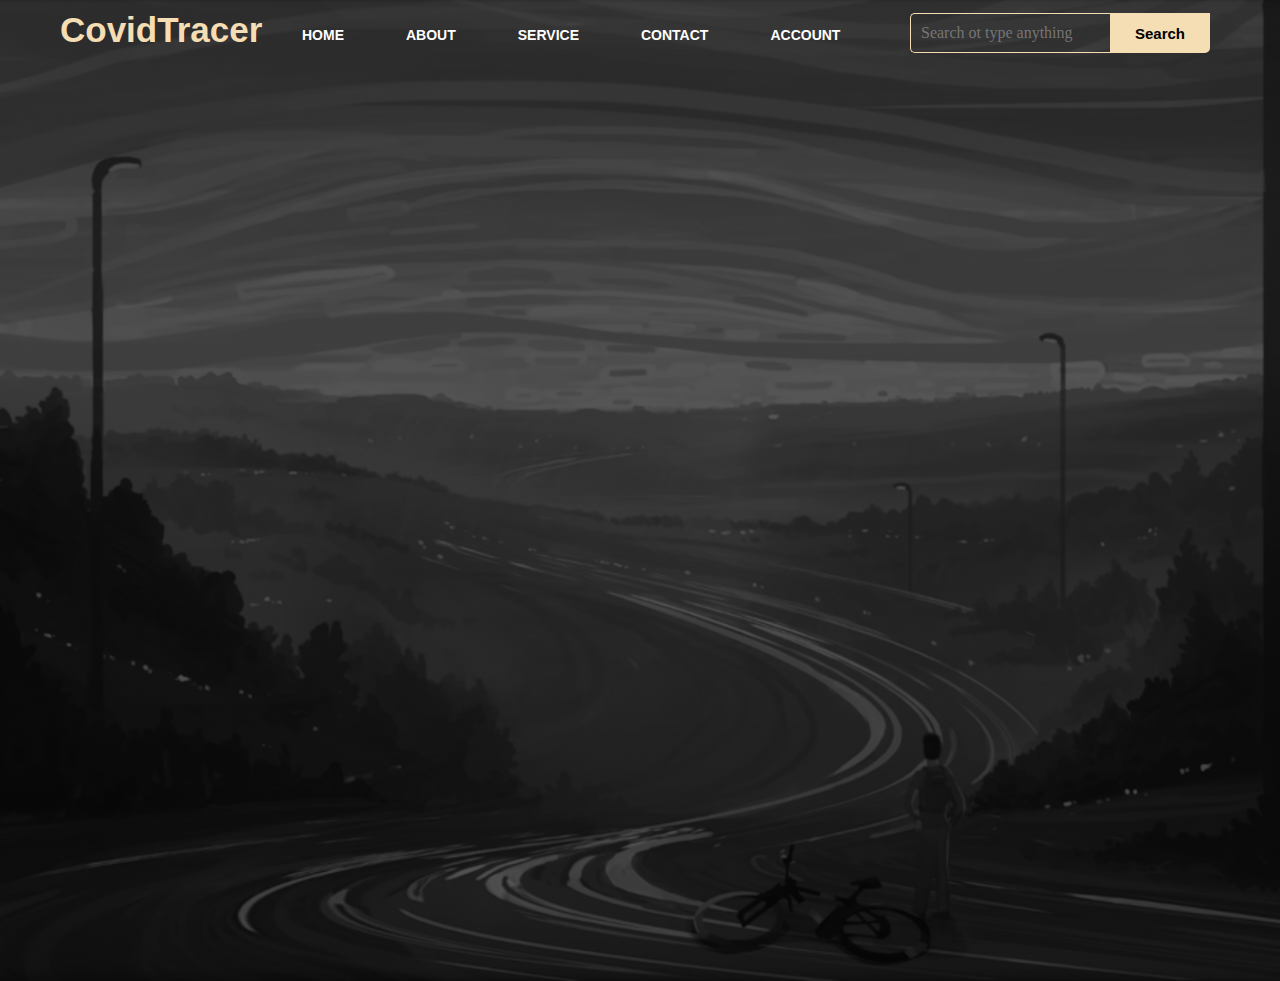
<file: ABAD_P303/index.html>
<!DOCTYPE html>
    <html lang="en">
        <head> 
            <meta charset="UTF-8">
            <title> Mykel Zandrex</title>
            <link rel = "stylesheet" href="style.css">
        </head>
<body>
    <div class = "main">
        <div class = "navbar">
            <div class = "icon">
                <h2 class = "logo">CovidTracer</h2>
                </div>

    <div class = "menu">
        
        <nav>
        <ul id='MenuItems'>
            <li><a href="#">HOME</li>
            <li><a href="#">ABOUT</li>
            <li><a href="#">SERVICE</li>
            <li><a href="#">CONTACT</li>
            <li><button class='loginbtn' onclick="document.getElementById('login-form')
            .style.display ='block'" style ="width: auto;">ACCOUNT</button> </li>
        </ul>
        </nav>
    </div>

    <div class="search">
        <input class="srch" type="search" name="" placeholder="Search ot type anything">
        <a href="#"> <button class="btn">Search</button> </a>
    </div>

    <div id = 'login-form' class='login-page'>
        <div class = "form-box">
            <div class = 'button-box'>
                <div id = 'btn'></div>
                    <button type='button' onclick='login()' class='toggle-btn'>ADMIN</button>
                    <button type='button' onclick='register()' class='toggle-btn'>CLIENT</button>
            </div>
            <form id='login' class='input-group-login'>
                <input type = 'text' class='input-field' placeholder='Enter ID' required>
                <input type = 'text' class='input-field' placeholder='Enter Password' required>
                <input type = 'checkbox' class= 'check-box'><span>Remember Password</span>
                <button type = 'submit'class= 'submit-btn' id="loginbtn" >Log In</button>

            </form>

            <form id = 'register' class= 'input-group-register'>
                <input type = 'text' class='input-field' placeholder='Full name' required>
                <input type = 'text' class='input-field' placeholder='Address' required>
                <input type = 'text' class='input-field' placeholder='Contact Number' required>
                <input type = 'text' class='input-field' placeholder='Temperature' required>
                <input type = 'checkbox' class='check-box'><span>I agree to the terms and conditions.</span>
                <button type = 'submit'class= 'submit-btn'>Register</button>
            </form>
        </div>
    </div>

    <div class="popup">
        <div class="popup-content">
            <img src="ping.png.png" alt="Close" class="close">
            <table class="content-table">
                <thead>
                  <tr>
                    <th>Fullname</th>
                    <th>Address</th>
                    <th>Contact Number</th>
                    <th>Temperature °C</th>
                  </tr>
                </thead>
                <tbody>
                  <tr class="active-row">
                    <td>Yang Jungwon</td>
                    <td>Seoul, South Korean</td> 
                    <td>+1 (310) 564-7006</td>
                    <td>36.5°C</td>
                  </tr>
                  <tr class="active-row">
                    <td>Lee Hee Seung</td>
                    <td>Namyangju-si, South Korea</td>
                    <td>+1 (310) 564-7006</td>
                    <td>38°C</td>
                  </tr>
                  <tr class="active-row">
                    <td>Jay Park</td>
                    <td>Seattle, Washington, US</td>
                    <td>+1 (310) 564-7006</td>
                    <td>36.6°C</td>
                  </tr>
                  <tr class="active-row">
                    <td>Park Sung Hoon</td>
                    <td>Suwon-si, South Korea</td>
                    <td>+1 (310) 564-7006</td>
                    <td>37.9°C</td>
                  </tr>
                  <tr class="active-row">
                    <td>Kim Seon Woo</td>
                    <td>Suwon-si, South Korea</td>
                    <td>+1 (310) 564-7006</td>
                    <td>36.3°C</td>
                  </tr>
                </tbody>
              </table>
        </div>
    </div>

            <script>
                var x = document.getElementById('login');
                var y = document.getElementById('register');
                var z = document.getElementById('btn');

                function register(){
                    x.style.left='-400px';
                    y.style.left='50px';
                    z.style.left='110px';
                }
                function login(){
                    x.style.left='50px';
                    y.style.left='450px';
                    z.style.left='0px';
                }
            </script>
            <script>
                var modal = document.getElementById('login-form');
                window.onclick = function(event){
                    if(event.target == modal){
                        modal.style.display = "none";
                    }
                }
            </script> 

            <script>
                document.getElementById("loginbtn").addEventListener("click",function(){
                    document.querySelector(".popup").style.display = "flex";
                })

                document.querySelector(".close").addEventListener("click",function(){
                    document.querySelector(".popup").style.display = "none";
                })
            </script>
</body>
</html>

<!--How it Works:
1. Kindly go to the ACCOUNT TAB.
2. You'll be able to see there that there will be a login form selections the Admin and the Client(User).
3. If you click the Client it will show you a registration from where the user will input a specific information.
4. If you click the Admin you try to insert any information.
5. Once you already click the Login button, a table will pop with a sample data.
6. On the top right of the table there will be a close icon which will close the table.
7. Thank you!
-->
</file>
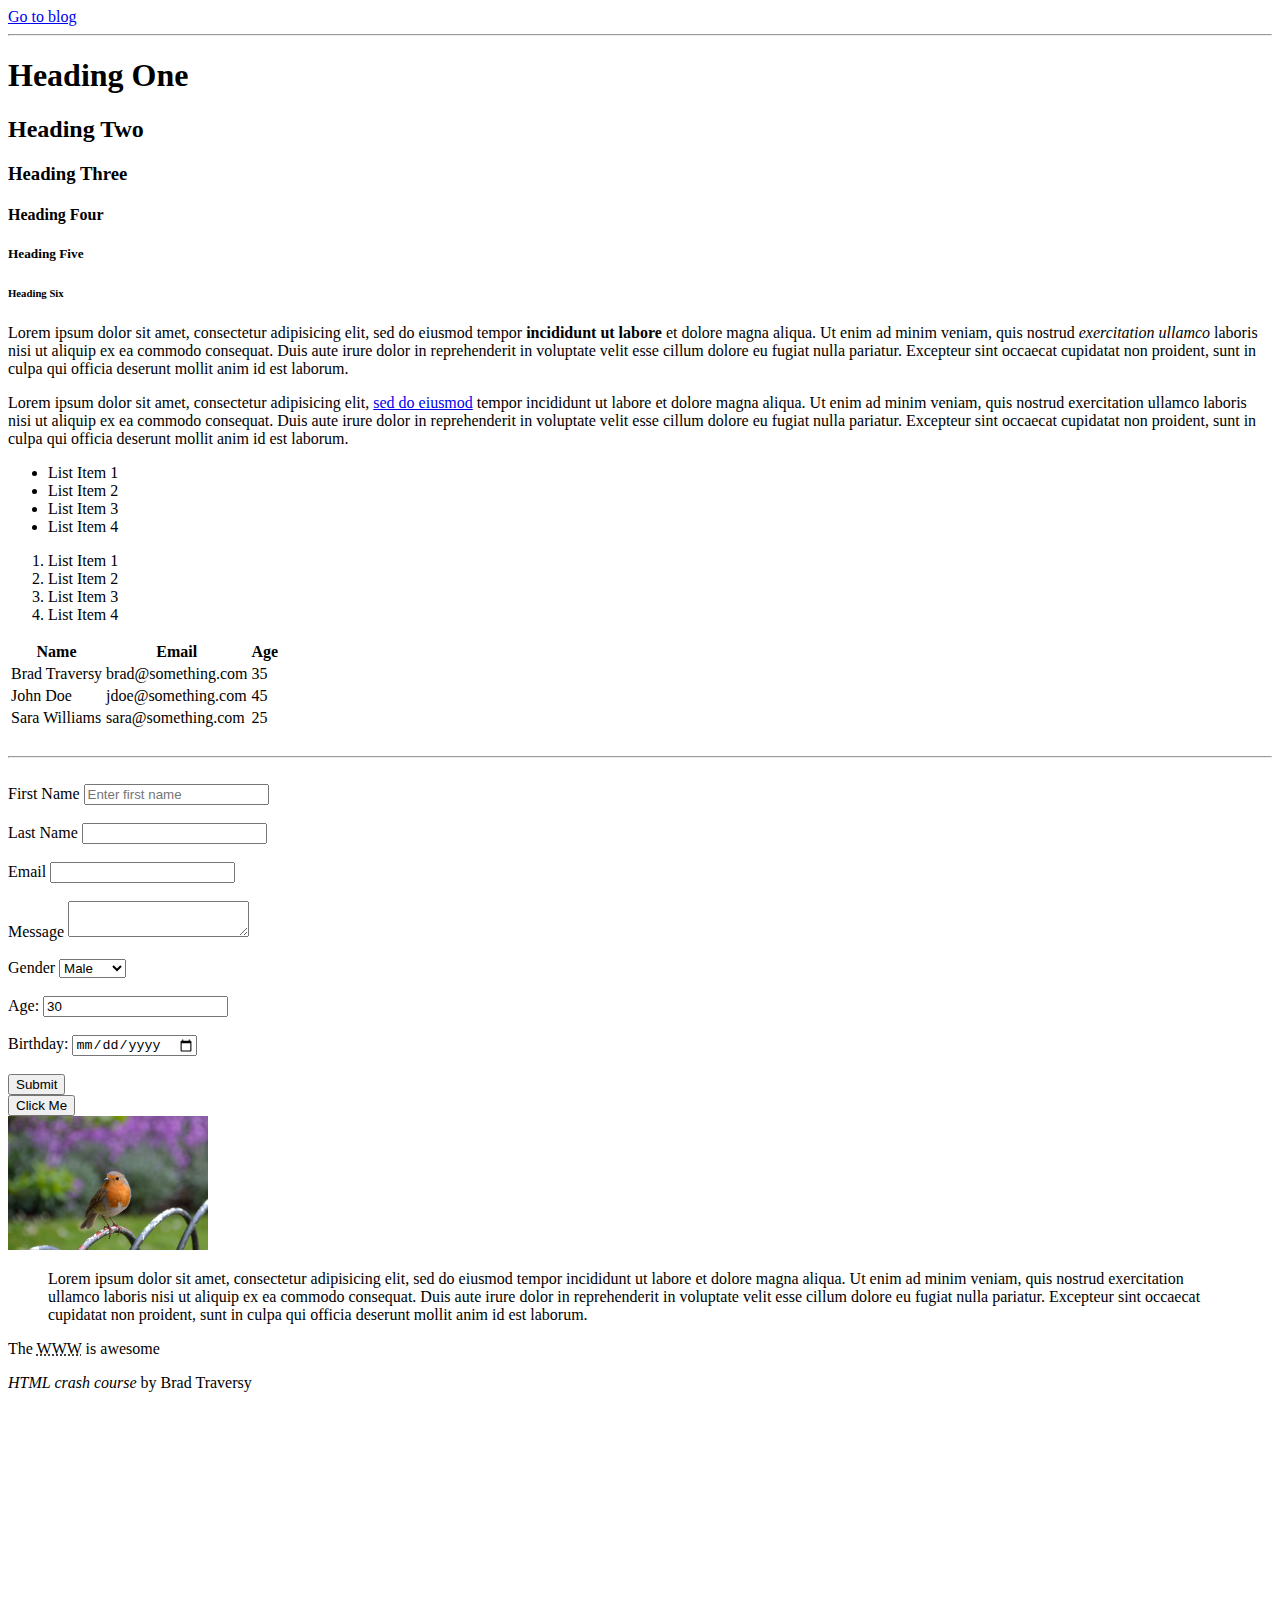
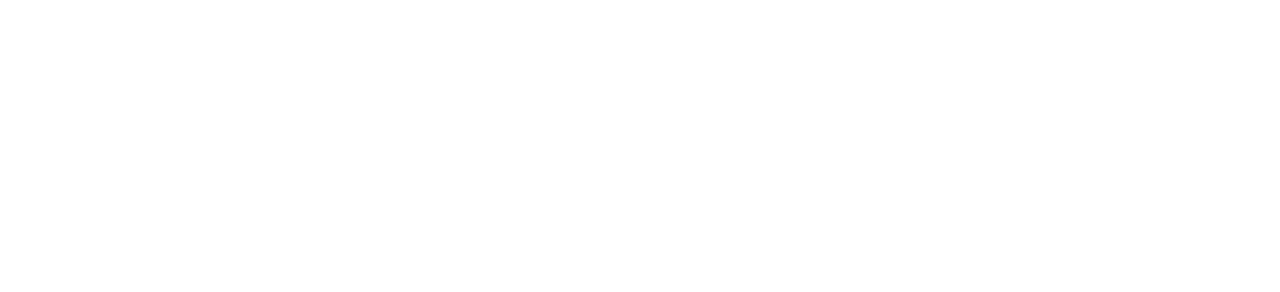
<file: htmlcheatsheet/index.html>
<!DOCTYPE html>
<html>
	<head>
		<title>HTML Cheat Sheet</title>
	</head>
	<body>
		<a href="blog.html">Go to blog</a>
		<hr>
		<!-- Headings -->
		<h1>Heading One</h1>
		<h2>Heading Two</h2>
		<h3>Heading Three</h3>
		<h4>Heading Four</h4>
		<h5>Heading Five</h5>
		<h6>Heading Six</h6>

		<!-- Paragraph -->
		<p>
			Lorem ipsum dolor sit amet, consectetur adipisicing elit, sed do eiusmod
			tempor <strong>incididunt ut labore</strong> et dolore magna aliqua. Ut enim ad minim veniam,
			quis nostrud <em>exercitation ullamco</em> laboris nisi ut aliquip ex ea commodo
			consequat. Duis aute irure dolor in reprehenderit in voluptate velit esse
			cillum dolore eu fugiat nulla pariatur. Excepteur sint occaecat cupidatat non
			proident, sunt in culpa qui officia deserunt mollit anim id est laborum.
		</p>
		<p>
			Lorem ipsum dolor sit amet, consectetur adipisicing elit, <a href="http://google.com" target="_blank">sed do eiusmod</a>
			tempor incididunt ut labore et dolore magna aliqua. Ut enim ad minim veniam,
			quis nostrud exercitation ullamco laboris nisi ut aliquip ex ea commodo
			consequat. Duis aute irure dolor in reprehenderit in voluptate velit esse
			cillum dolore eu fugiat nulla pariatur. Excepteur sint occaecat cupidatat non
			proident, sunt in culpa qui officia deserunt mollit anim id est laborum.
		</p>

		<!-- Lists -->
		<ul>
			<li>List Item 1</li>
			<li>List Item 2</li>
			<li>List Item 3</li>
			<li>List Item 4</li>
		</ul>

		<ol>
			<li>List Item 1</li>
			<li>List Item 2</li>
			<li>List Item 3</li>
			<li>List Item 4</li>
		</ol>

		<!-- Table -->
		<table>
			<thead>
				<tr>
					<th>Name</th>
					<th>Email</th>
					<th>Age</th>
				</tr>
			</thead>
			<tbody>
				<tr>
					<td>Brad Traversy</td>
					<td>brad@something.com</td>
					<td>35</td>
				</tr>
				<tr>
					<td>John Doe</td>
					<td>jdoe@something.com</td>
					<td>45</td>
				</tr>
				<tr>
					<td>Sara Williams</td>
					<td>sara@something.com</td>
					<td>25</td>
				</tr>
			</tbody>
		</table>

		<br>
		<hr>
		<br>

		<!-- Forms -->
		<form action="process.php" method="POST">
			<div>
				<label>First Name</label>
				<input type="text" name="firstName" placeholder="Enter first name">
			</div>
			<br>
			<div>
				<label>Last Name</label>
				<input type="text" name="lastName">
			</div>
			<br>
			<div>
				<label>Email</label>
				<input type="email" name="email">
			</div>
			<br>
			<div>
				<label>Message</label>
				<textarea name="message"></textarea>
			</div>
			<br>
			<div>
				<label>Gender</label>
				<select name="gender">
					<option value="male">Male</option>
					<option value="female">Female</option>
					<option value="other">Other</option>
				</select>
			</div>
			<br>
				<div>
					<label>Age:</label>
					<input type="number" name="age" value="30">
				</div>
				<br>
				<div>
					<label>Birthday:</label>
					<input type="date" name="birthday">
				</div>
				<br>
				<input type="submit" name="submit" value="Submit">
		</form>

		<!-- Button -->
		<button>Click Me</button>

		<br>

		<!-- Image -->
		<a href="images/sample.jpg">
			<img src="images/sample.jpg" alt="My Sample Image" width="200">
		</a>

		<!-- Quotations -->
		<blockquote cite="http://traversymedia.com">
			Lorem ipsum dolor sit amet, consectetur adipisicing elit, sed do eiusmod
			tempor incididunt ut labore et dolore magna aliqua. Ut enim ad minim veniam,
			quis nostrud exercitation ullamco laboris nisi ut aliquip ex ea commodo
			consequat. Duis aute irure dolor in reprehenderit in voluptate velit esse
			cillum dolore eu fugiat nulla pariatur. Excepteur sint occaecat cupidatat non
			proident, sunt in culpa qui officia deserunt mollit anim id est laborum.
		</blockquote>

		<p>The <abbr title="World Wide Web">WWW</abbr> is awesome</p>

		<p><cite>HTML crash course</cite> by Brad Traversy</p>

		<div style="margin-top:500px"></div>
	</body>
</html>
</file>
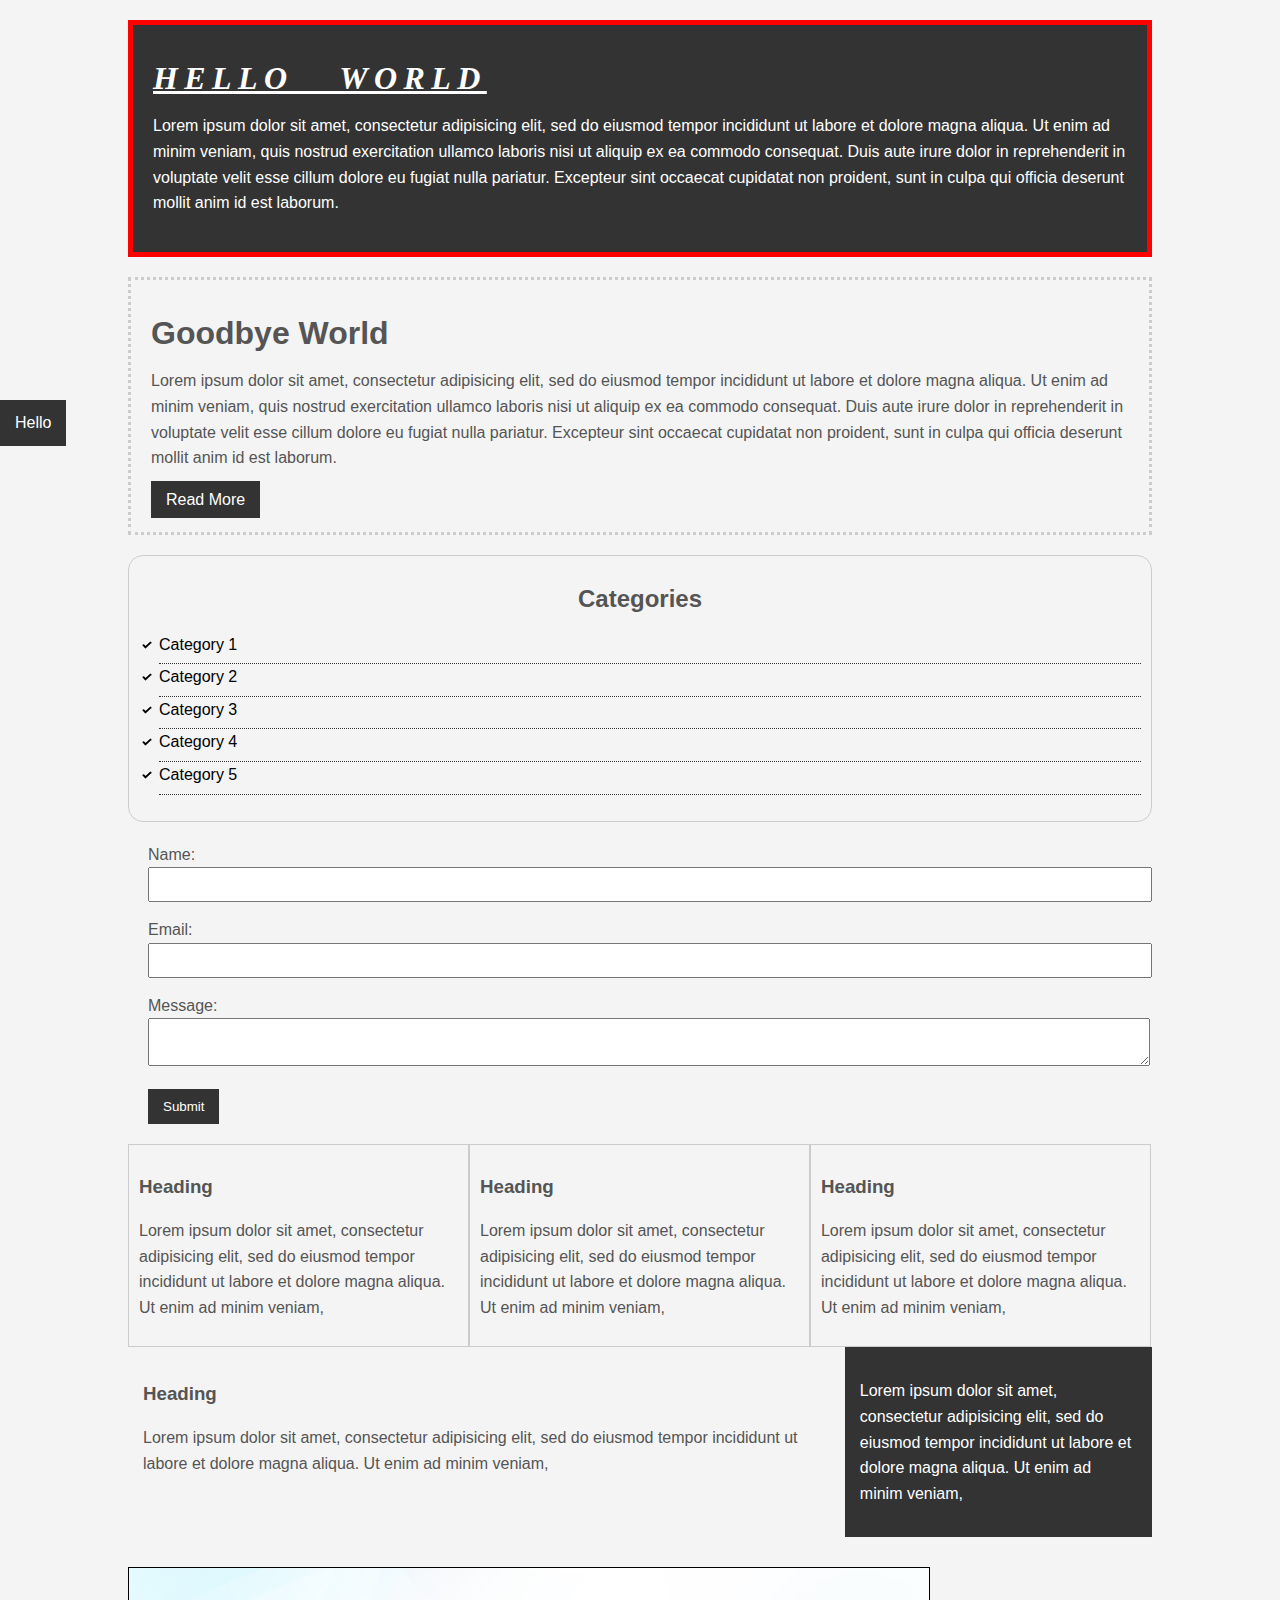
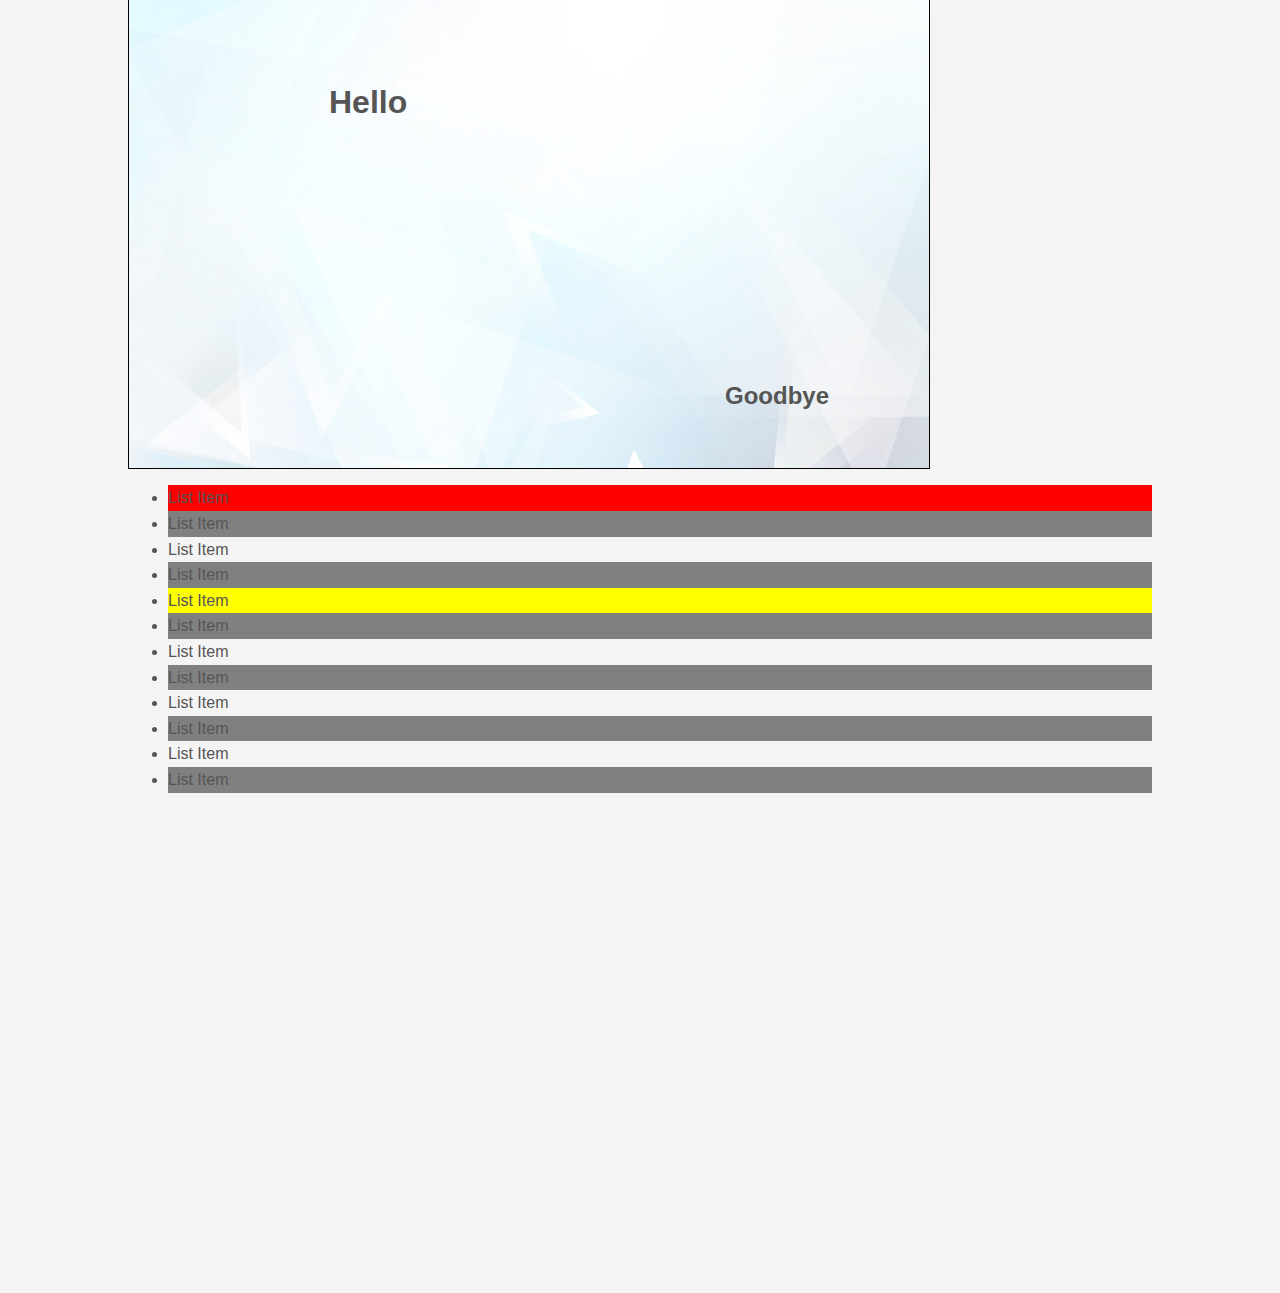
<file: csscrashcourse/csscheatsheet/index.html>
<!DOCTYPE html>
<html>
<head>
	<title>CSS Cheat Sheet</title>
	<link rel="stylesheet" type="text/css" href="css/style.css">
</head>
<body>
	<div class="container">
		<div class="box-1">
			<h1>Hello World</h1>
			<p>Lorem ipsum dolor sit amet, consectetur adipisicing elit, sed do eiusmod
			tempor incididunt ut labore et dolore magna aliqua. Ut enim ad minim veniam,
			quis nostrud exercitation ullamco laboris nisi ut aliquip ex ea commodo
			consequat. Duis aute irure dolor in reprehenderit in voluptate velit esse
			cillum dolore eu fugiat nulla pariatur. Excepteur sint occaecat cupidatat non
			proident, sunt in culpa qui officia deserunt mollit anim id est laborum.</p>
		</div>

		<div class="box-2">
			<h1>Goodbye World</h1>
			<p>Lorem ipsum dolor sit amet, consectetur adipisicing elit, sed do eiusmod
			tempor incididunt ut labore et dolore magna aliqua. Ut enim ad minim veniam,
			quis nostrud exercitation ullamco laboris nisi ut aliquip ex ea commodo
			consequat. Duis aute irure dolor in reprehenderit in voluptate velit esse
			cillum dolore eu fugiat nulla pariatur. Excepteur sint occaecat cupidatat non
			proident, sunt in culpa qui officia deserunt mollit anim id est laborum.</p>
			<a class="button" href="">Read More</a>
		</div>

		<div class="categories">
			<h2>Categories</h2>
			<ul>
				<li><a href="#">Category 1</a></li>
				<li><a href="#">Category 2</a></li>
				<li><a href="#">Category 3</a></li>
				<li><a href="#">Category 4</a></li>
				<li><a href="test.html">Category 5</a></li>
			</ul>
		</div>

		<form class="my-form">
			<div class="form-group">
				<label>Name: </label>
				<input type="text" name="name">
			</div>
			<div class="form-group">
				<label>Email: </label>
				<input type="text" name="email">
			</div>
			<div class="form-group">
				<label>Message: </label>
				<textarea name="message"></textarea>
			</div>
			<input class="button" type="submit" value="Submit" name="">
		</form>

		<div class="block">
			<h3>Heading</h3>
			<p>Lorem ipsum dolor sit amet, consectetur adipisicing elit, sed do eiusmod
			tempor incididunt ut labore et dolore magna aliqua. Ut enim ad minim veniam,
			</p>
		</div>
		<div class="block">
			<h3>Heading</h3>
			<p>Lorem ipsum dolor sit amet, consectetur adipisicing elit, sed do eiusmod
			tempor incididunt ut labore et dolore magna aliqua. Ut enim ad minim veniam,
			</p>
		</div>
		<div class="block">
			<h3>Heading</h3>
			<p>Lorem ipsum dolor sit amet, consectetur adipisicing elit, sed do eiusmod
			tempor incididunt ut labore et dolore magna aliqua. Ut enim ad minim veniam,
			</p>
		</div>

		<div class="clr"></div>

		<div id="main-block">
			<h3>Heading</h3>
			<p>Lorem ipsum dolor sit amet, consectetur adipisicing elit, sed do eiusmod
			tempor incididunt ut labore et dolore magna aliqua. Ut enim ad minim veniam,
			</p>
		</div>

		<div id="sidebar">
			<p>Lorem ipsum dolor sit amet, consectetur adipisicing elit, sed do eiusmod
			tempor incididunt ut labore et dolore magna aliqua. Ut enim ad minim veniam,
			</p>
		</div>

		<div class="clr"></div>

		<div class="p-box">
			<h1>Hello</h1>
			<h2>Goodbye</h2>
		</div>

		<ul class="my-list">
			<li>List Item</li>
			<li>List Item</li>
			<li>List Item</li>
			<li>List Item</li>
			<li>List Item</li>
			<li>List Item</li>
			<li>List Item</li>
			<li>List Item</li>
			<li>List Item</li>
			<li>List Item</li>
			<li>List Item</li>
			<li>List Item</li>
		</ul>
	</div><!-- ./container -->

	<a class="fix-me button" href="">Hello</a>

	<div style="margin-top:500px;"></div>
</body>
</html>
</file>
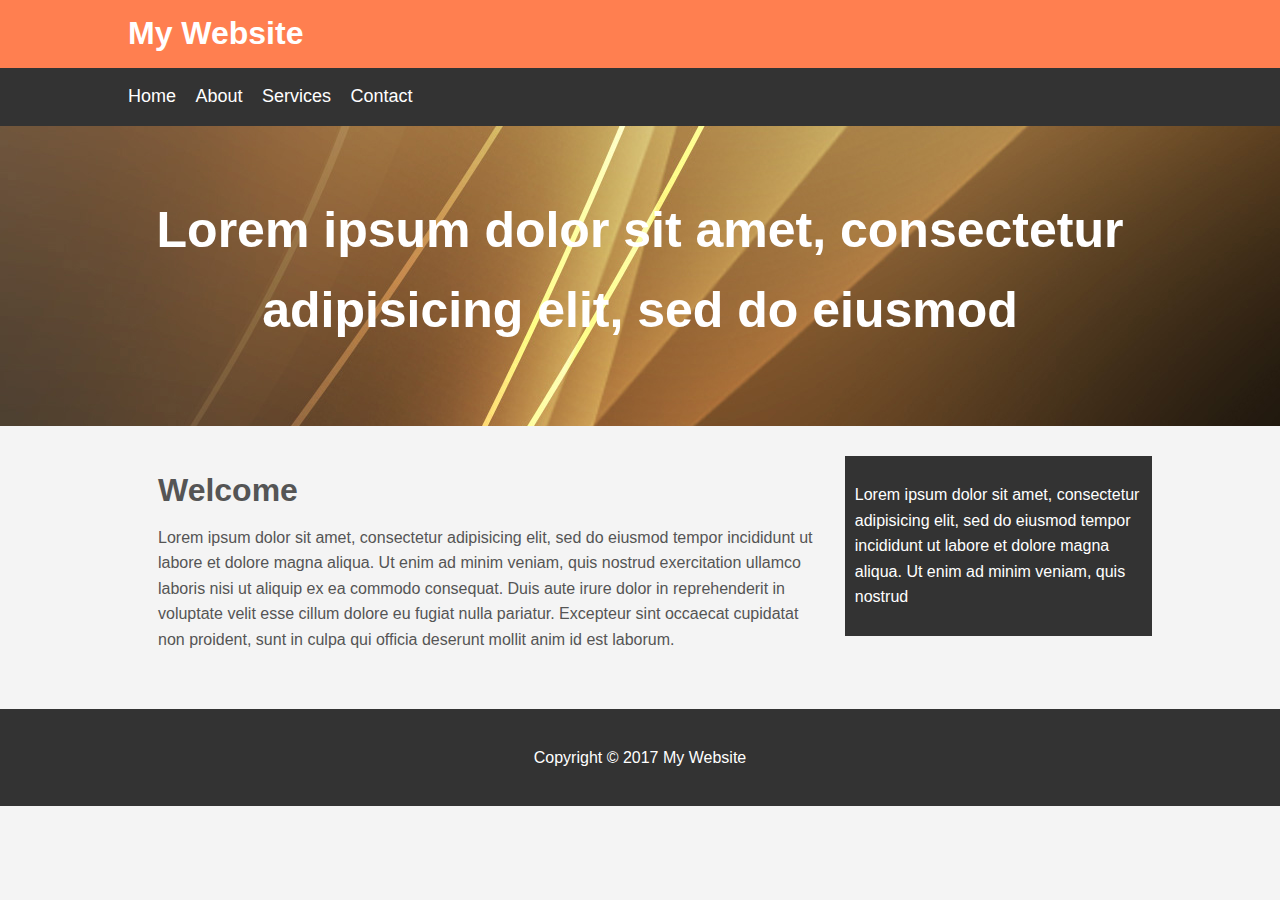
<file: csscrashcourse/mywebsite/index.html>
<!DOCTYPE html>
<html>
<head>
	<title>My Website</title>
	<link rel="stylesheet" type="text/css" href="css/style.css">
</head>
<body>
	<header id="main-header">
		<div class="container">
			<h1>My Website</h1>
		</div>
	</header>

	<nav id="navbar">
		<div class="container">
			<ul>
				<li><a href="#">Home</a></li>
				<li><a href="#">About</a></li>
				<li><a href="#">Services</a></li>
				<li><a href="#">Contact</a></li>
			</ul>
		</div>
	</nav>

	<section id="showcase">
		<div class="container">
			<h1>Lorem ipsum dolor sit amet, consectetur adipisicing elit, sed do eiusmod
			</h1>
		</div>
	</section>

	<div class="container">
		<section id="main">
			<h1>Welcome</h1>
			<p>Lorem ipsum dolor sit amet, consectetur adipisicing elit, sed do eiusmod
			tempor incididunt ut labore et dolore magna aliqua. Ut enim ad minim veniam,
			quis nostrud exercitation ullamco laboris nisi ut aliquip ex ea commodo
			consequat. Duis aute irure dolor in reprehenderit in voluptate velit esse
			cillum dolore eu fugiat nulla pariatur. Excepteur sint occaecat cupidatat non
			proident, sunt in culpa qui officia deserunt mollit anim id est laborum.</p>
		</section>
		<aside id="sidebar">
			<p>Lorem ipsum dolor sit amet, consectetur adipisicing elit, sed do eiusmod
			tempor incididunt ut labore et dolore magna aliqua. Ut enim ad minim veniam,
			quis nostrud </p>
		</aside>
	</div>

	<footer id="main-footer">
		<p>Copyright &copy; 2017 My Website</p>
	</footer>
</body>
</html>
</file>
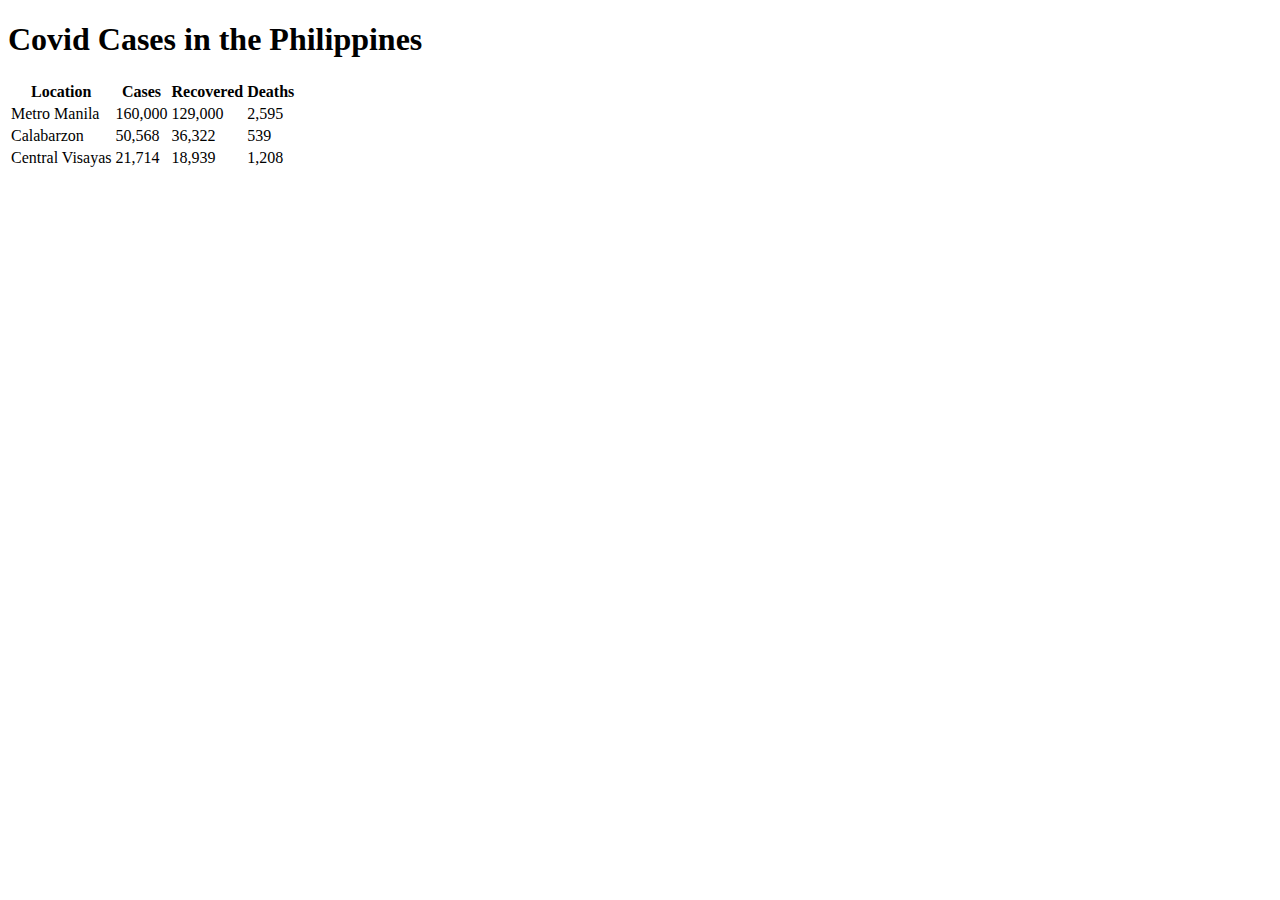
<file: activities/covid.html>
<!DOCTYPE html>
    <html>
        <head> <title> Abad Covid</title> </head>
<body>

<h1>Covid Cases in the Philippines</h1>

<table>
    <thread> <!-- Headers -->
        <tr> 
            <th>Location</th>
            <th>Cases</th>
            <th>Recovered</th>
            <th>Deaths</th>
        </tr>
    </thread>
    <tbody> <!-- Rows -->
        <tr>
            <td>Metro Manila</td>
            <td>160,000</td>
            <td>129,000</td>
            <td>2,595</td>
        </tr>
        <tr>
            <td>Calabarzon</td>
            <td>50,568</td>
            <td>36,322</td>
            <td>539</td>
        </tr>
        <tr>
            <td>Central Visayas</td>
            <td>21,714</td>
            <td>18,939</td>
            <td>1,208</td>
        </tr>
    </tbody>
</table>

</body>
</html>
</file>
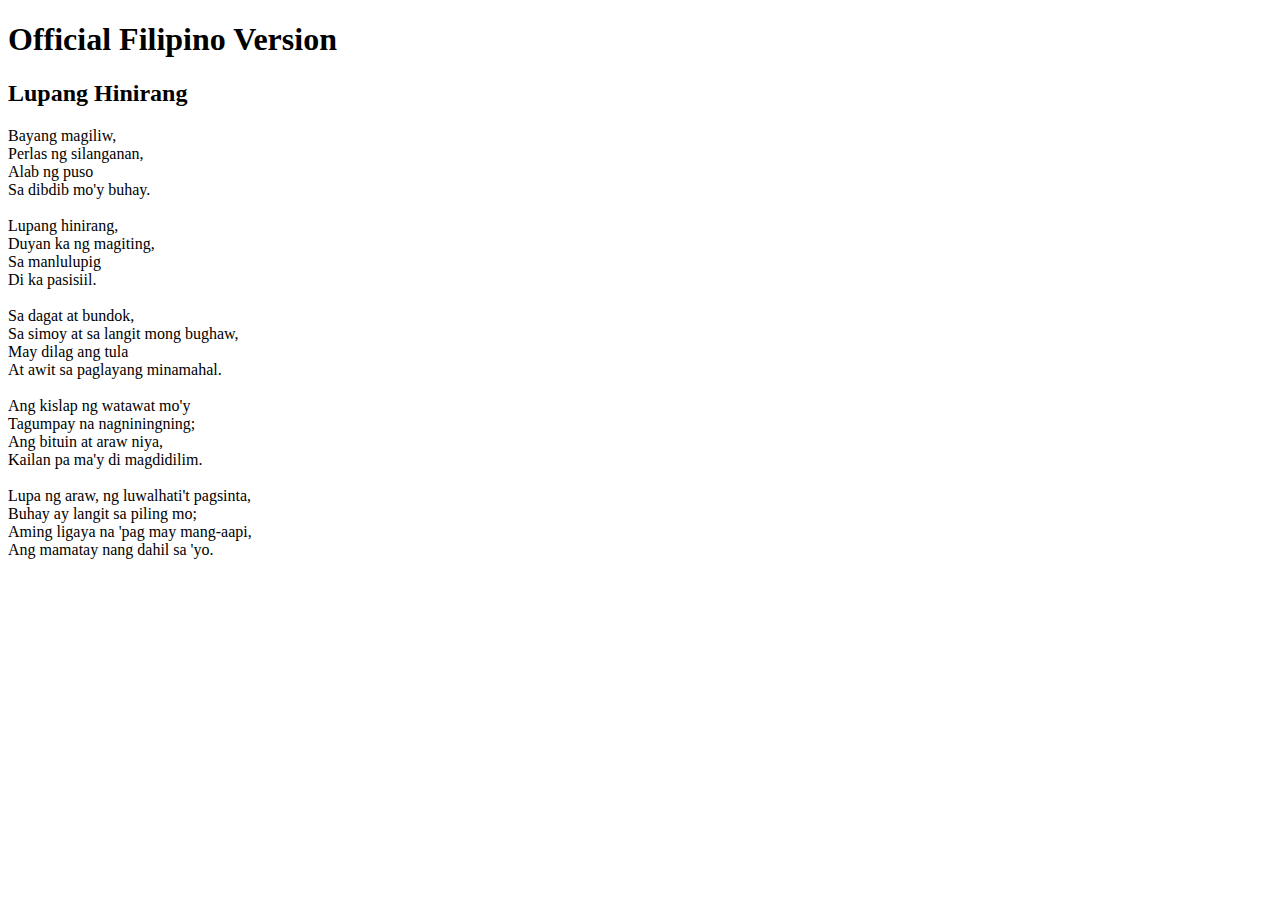
<file: activities/lupang_hinirang.html>
<!DOCTYPE html>
<html>
<head> <title> Abad Lupang Hinirang </title> </head>
<body>
    
<h1>Official Filipino Version</h1>
<h2>Lupang Hinirang</h2>

<p1>Bayang magiliw,</p1> <br/>
<p2>Perlas ng silanganan,</p2> <br/>
<p3>Alab ng puso</p3> <br/>
<p4>Sa dibdib mo'y buhay.</p4> <br> <br/>

<p5>Lupang hinirang,</p5> <br/>
<p6>Duyan ka ng magiting,</p6> <br/>
<p7>Sa manlulupig </p7> <br/>
<p8>Di ka pasisiil. <br> <br/>

<p9>Sa dagat at bundok,</p9> <br/>
<p10>Sa simoy at sa langit mong bughaw,</p10> <br/>
<p11>May dilag ang tula</p11> <br/>
<p12>At awit sa paglayang minamahal.</p12> <br> <br/>

<p13>Ang kislap ng watawat mo'y</p13> <br/>
<p14>Tagumpay na nagniningning;</p14> <br/>
<p15>Ang bituin at araw niya,</p15> <br/>
<p16>Kailan pa ma'y di magdidilim.</p16> <br> <br/>

<p17>Lupa ng araw, ng luwalhati't pagsinta,</p17> <br/>
<p18>Buhay ay langit sa piling mo;</p18> <br/>
<p19>Aming ligaya na 'pag may mang-aapi,</p19> <br/>
<p20>Ang mamatay nang dahil sa 'yo.</p20> 

</body>
</html>
</file>
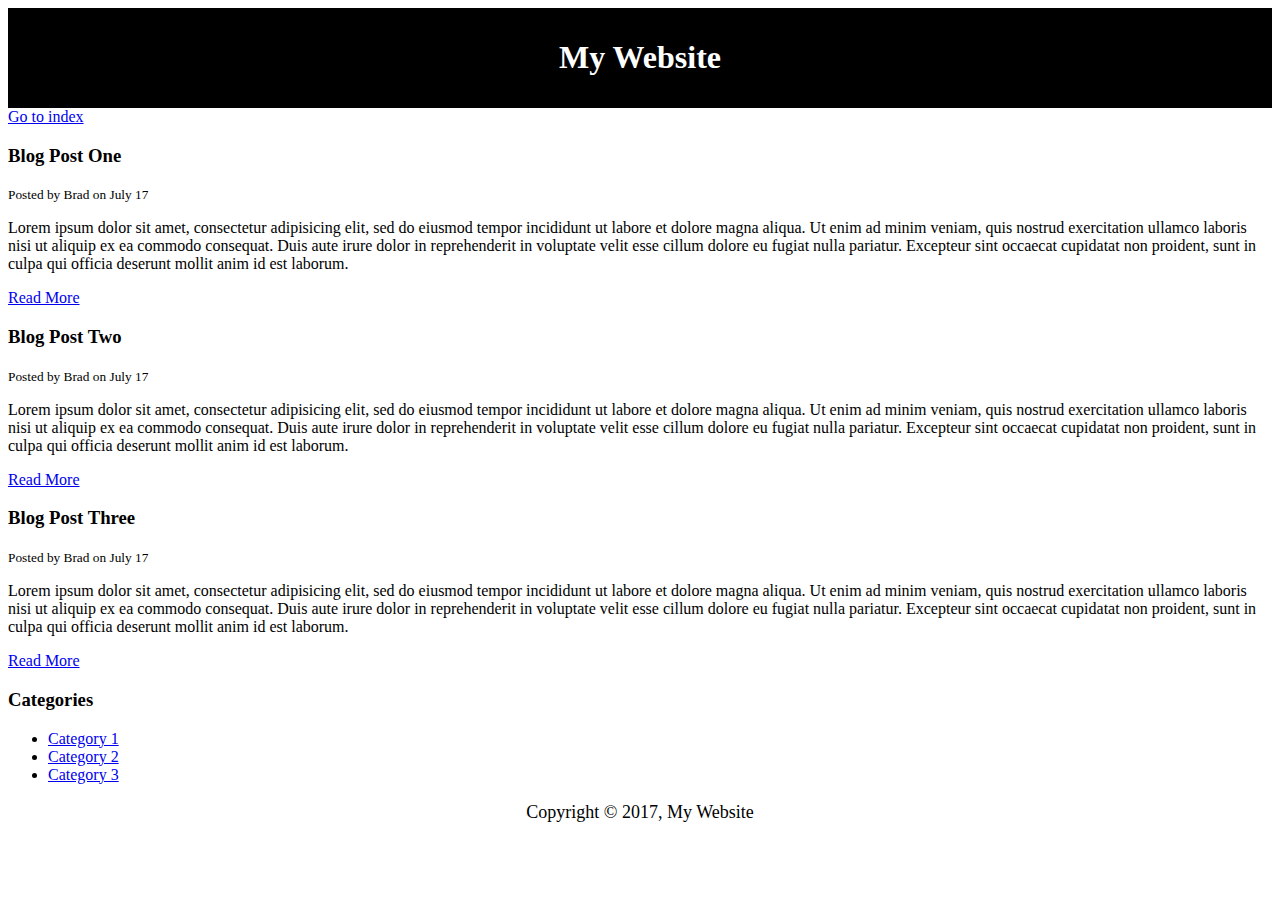
<file: htmlcheatsheet/blog.html>
<!DOCTYPE html>
<html>
<head>
	<title>My Blog</title>
	<meta name="description" content="Awesome blog by Traversy Media">
	<meta name="keywords" content="web design blog, web dev blog, traversy media">
	<style type="text/css">
		#main-header{
			text-align:center;
			background-color:black;
			color:white;
			padding:10px;
		}

		#main-footer{
			text-align: center;
			font-size:18px;
		}
	</style>
</head>
<body>
	<header id="main-header">
		<h1>My Website</h1>
	</header>

	<a href="index.html">Go to index</a>

	<section>
		<article class="post">
			<h3>Blog Post One</h3>
			<small>Posted by Brad on July 17</small>
			<p>Lorem ipsum dolor sit amet, consectetur adipisicing elit, sed do eiusmod
			tempor incididunt ut labore et dolore magna aliqua. Ut enim ad minim veniam,
			quis nostrud exercitation ullamco laboris nisi ut aliquip ex ea commodo
			consequat. Duis aute irure dolor in reprehenderit in voluptate velit esse
			cillum dolore eu fugiat nulla pariatur. Excepteur sint occaecat cupidatat non
			proident, sunt in culpa qui officia deserunt mollit anim id est laborum.</p>
			<a href="post.html">Read More</a>
		</article>

		<article class="post">
			<h3>Blog Post Two</h3>
			<small>Posted by Brad on July 17</small>
			<p>Lorem ipsum dolor sit amet, consectetur adipisicing elit, sed do eiusmod
			tempor incididunt ut labore et dolore magna aliqua. Ut enim ad minim veniam,
			quis nostrud exercitation ullamco laboris nisi ut aliquip ex ea commodo
			consequat. Duis aute irure dolor in reprehenderit in voluptate velit esse
			cillum dolore eu fugiat nulla pariatur. Excepteur sint occaecat cupidatat non
			proident, sunt in culpa qui officia deserunt mollit anim id est laborum.</p>
			<a href="post.html">Read More</a>
		</article>

		<article class="post">
			<h3>Blog Post Three</h3>
			<small>Posted by Brad on July 17</small>
			<p>Lorem ipsum dolor sit amet, consectetur adipisicing elit, sed do eiusmod
			tempor incididunt ut labore et dolore magna aliqua. Ut enim ad minim veniam,
			quis nostrud exercitation ullamco laboris nisi ut aliquip ex ea commodo
			consequat. Duis aute irure dolor in reprehenderit in voluptate velit esse
			cillum dolore eu fugiat nulla pariatur. Excepteur sint occaecat cupidatat non
			proident, sunt in culpa qui officia deserunt mollit anim id est laborum.</p>
			<a href="post.html">Read More</a>
		</article>
	</section>

	<aside>
		<h3>Categories</h3>
		<nav>
			<ul>
				<li><a href="#">Category 1</a></li>
				<li><a href="#">Category 2</a></li>
				<li><a href="#">Category 3</a></li>
			</ul>
		</nav>
	</aside>

	<footer id="main-footer">
		<p>Copyright &copy; 2017, My Website</p>
	</footer>
</body>
</html>
</file>
<file: ABAD_P303/style.css>
*{
margin: 0;
padding: 0;

}

.main{
    width: 100%;
    background: linear-gradient(to top, rgba(0,0,0,0.5)50%, rgba(0,0,0,0.5)50%), url(1.jpg);
    background-position: center;
    background-size: cover;
    height: 109vh;
}

.navbar{
    width: 1200px;
    height: 75px;
    margin: auto;
}

.icon{
    width: 200px;
    float: left;
    height: 70px;
}

.logo{
    color:wheat;
    font-size: 35px;
    font-family: Arial;
    padding-left: 20px;
    float: left; 
    padding-top: 10px;
}

.menu{
    width: 400px;
    float: left;
    height: 70px;
}

ul{
    float: left;
    display: flex;
    justify-content: center;
    align-items: center;
}



ul li{
    list-style: none;
    margin-left: 62px;
    margin-top: 27px;
    font-size: 14px;
}


ul li a{
    text-decoration: none;
    color: #fff;
    font-family: Arial;
    font-weight: bold;
    transition: 0.4s ease-in-out;
}



ul li a:hover{
    color: wheat;
}

.search{
    width: 330px;
    float: left;
    margin-left: 270px;

}



.srch{
    font-family: 'Times New Roman';
    width: 200px;
    height: 40px;
    background: transparent; 
    border: 1px solid wheat;
    margin-top: 13px;
    color: #fff;
    border-right: none;
    font-size: 16px;
    float: left;
    padding: 10px;
    border-bottom-left-radius: 5px;
    border-top-left-radius: 5px;
}

.btn{
    width: 100px;
    height: 40px;
    background: wheat;
    border: 2px solid wheat ;
    margin-top: 13px;
    color: rgb(0, 0, 0);
    font-size: 15px;
    border-bottom-right-radius: 5px;
    border-bottom-right-radius: 5px;
    font-weight: bold;
}

.btn:focus{
    outline: none;
}

.srch:focus{
    outline: none;
}

nav ul button{
    float: left;
    display: flex;
    justify-content: center;
    align-items: center;
}

nav ul li button{
    font-size: 14px;
    text-decoration: none;
    color: #fff;
    outline: none;
    border: none;
    background: transparent;
    cursor: pointer;
    font-family: Arial;
    transition: 0.4s ease-in-out;
    font-weight: bold;
}

nav ul li button:hover{
    color: wheat;
}

#login-form{
    display: none;
}

.form-box{  
    width: 380px;
    height: 480px;
    position: relative;
    margin: 2% auto;
    background: rgba(0, 0, 0, 0.3);
    padding: 10px;
    overflow: hidden;
}

.button-box{
    width: 220px;
    margin: 35px auto;
    position: relative;
    box-shadow: 0 0 20px 9px #ff61241f;
    border-radius: 30px;
}

.toggle-btn{
    padding: 10px 30px;
    cursor: pointer;
    background:transparent;
    border: 0;
    outline: none;
    position: relative;
    font-weight: bold;
    color:dimgray;
}

#btn{
    top: 0;
    left: 0;
    position: absolute;
    width: 110px;
    height: 100%;
    background: none;
    border-radius: 30px;
    border: 1px solid wheat;
    transition: .5s;
}

.input-group-login{
    top : 150px;
    position: absolute;
    width : 280px;
    transition: .5s;
}

.input-group-register{
    top : 12 0px;
    position: absolute;
    width : 280px;
    transition: .5s;
}

.input-field{
    width: 100%;
    padding: 10px 0;
    margin: 5px 0;
    border-left: 0;
    border-top: 0;
    border-right: 0;
    border-bottom: 1px solid #999;
    outline:none;
    background: transparent;
}

.submit-btn{
    width: 85%;
    padding: 10px 30px;
    cursor: pointer;
    display: block;
    margin: auto;
    background: none;
    border: 0;
    outline: none;
    border-radius: 30px;
    border: 1px solid wheat;
    font-family: "montserrat";
    transition: 0.8s;
    color:#777;
}

.submit-btn:hover{
    color: wheat;
}


.submit-btn::before:hover{
    height: 180%;
}

.check-box{
    margin: 30px 10px 34px 0;
}

span{
    color: #777;
    font-size: 12px;
    bottom:68px;
    position: absolute;
}

#login{
    left: 50px;
}

#login input{
    color: white;
    font-size: 15;
}

#register{
    left: 450px;
}

#register input{
    color:white;
    font-size: 15;
} 

.popup {
    background: none;
    width: 100%;
    height: -webkit-fill-available;
    position: absolute;
    top: 0%;
    display: none;
    justify-content: space-between;
    align-items: center;
}

.popup-content{
    height: 270px;
    width: 400px;
    background: none;
    padding: 0px;
    border-radius: 5px;
    position:relative;  
}

* {
    font-family: sans-serif; /* Change your font family */
  }
  
  .content-table {
    border-collapse: collapse;
    margin: 0px 0px;
    font-size: 0.9em;
    min-width: 400px;
    border-radius: 5px 5px 0 0;
    overflow: hidden;
    box-shadow: 1 0 20px rgba(0, 0, 0, 0.15);
}
  
  .content-table thead tr {
    background-color: wheat;
    color: black;
    text-align: left;
    font-weight: bold;
  }
  
  .content-table th,
  .content-table td {
    padding: 12px 30px;
  }
  
  .content-table tbody tr {
    border-bottom: 1px solid wheat;
    border-left: 1px solid wheat;
    border-right: 1px solid wheat;
  }
  
  .content-table tbody tr:nth-of-type(even) {
    background-color: none;
  }
  
  .content-table tbody tr:last-of-type {
    border-bottom: 2px solid dimgray;
  }
  
  .content-table tbody tr.active-row {
    font-weight: bold;
    color: wheat;
  }


  .close{
        position: absolute;
        top: -10px;
        right: -124px;
        background: none;
        height: 20px;
        width: 20px;
        border-radius: 50%;
    box-shadow: 6px 6px 29px -4 rgba(0, 0, 0, 0.75);
  }
</file>
<file: csscrashcourse/csscheatsheet/css/style.css>
/*
*{
	margin:0;
	padding:0;
}
*/

body{
	background-color:#f4f4f4;
	color:#555555;

	font-family: Arial, Helvetica, sans-serif;
	font-size:16px;
	font-weight:normal;
	/* Same as above */
	font: normal 16px Arial, Helvetica, sans-serif;

	line-height:1.6em;
	margin:0;
}

a{
	text-decoration: none;
	color:#000;
}

a:hover{
	color:red;
}

a:active{
	color:green;
}

a:visited{
	
}

.container{
	width:80%;
	margin:auto;
}

.button{
	background-color:#333;
	color:#fff;
	padding:10px 15px;
	border:none;
}

.button:hover{
	background:red;
	color:#fff;
}

.clr{
	clear:both;
}

.box-1{
	background-color:#333;
	color:#fff;

	border-right:5px red solid;
	border-left:5px red solid;
	border-top:5px red solid;
	border-bottom:5px red solid;
	border-width:3px;
	border-bottom-width:10px;
	border-top-style:dotted;

	border: 5px red solid;

	padding-top:20px;
	padding-bottom:20px;
	padding-right:20px;
	padding-left:20px;

	/* Same as above */
	padding:20px;

	margin-top:20px;
	margin:20px 0;
}

.box-1 h1{
	font-family:Tahoma;
	font-weight:800;
	font-style:italic;
	text-decoration:underline;
	text-transform:uppercase;
	letter-spacing: 0.2em;
	word-spacing: 1em;
}

.box-2{
	border:3px dotted #ccc;
	padding:20px;
	margin:20px 0;
}

.categories{
	border:1px #ccc solid;
	padding:10px;
	border-radius:15px;
}

.categories h2{
	text-align:center;
}

.categories ul{
	padding:0;
	padding-left:20px;
	list-style:square;
	list-style:none;
}

.categories li{
	padding-bottom:6px;
	border-bottom:dotted 1px #333;
	list-style-image: url('../images/check.png');
}

.my-form{
	padding:20px;
}

.my-form .form-group{
	padding-bottom:15px;
}

.my-form label{
	display:block;
}

.my-form input[type="text"], .my-form textarea{
	padding:8px;
	width:100%;
}

.block{
	float:left;
	width:33.3%;
	border:1px solid #ccc;
	padding:10px;
	box-sizing:border-box;
}

#main-block{
	float:left;
	width:70%;
	padding:15px;
	box-sizing: border-box;
}

#sidebar{
	float:right;
	width:30%;
	background-color:#333;
	color:#fff;
	padding:15px;
	box-sizing: border-box;
}

.p-box{
	width:800px;
	height:500px;
	border:1px solid #000;
	margin-top:30px;
	position:relative;
	background-image:url('../images/bgimage.jpg');
	background-repeat: no-repeat;
	background-position:100px 200px;
	background-position:center top;
}

.p-box h1{
	position:absolute;
	top:100px;
	left:200px;
}

.p-box h2{
	position:absolute;
	bottom:40px;
	right:100px;
}

.fix-me{
	position:fixed;
	top:400px;
}

.my-list li:first-child{
	background: red;
}

.my-list li:last-child{
	background: blue;
}

.my-list li:nth-child(5){
	background: yellow;
}

.my-list li:nth-child(even){
	background: grey;
}
</file>
<file: csscrashcourse/mywebsite/css/style.css>
body{
	background-color:#f4f4f4;
	color:#555;
	font-family:Arial, Helvetica, sans-serif;
	font-size:16px;
	line-height:1.6em;
	margin:0;
}

.container{
	width:80%;
	margin:auto;
	overflow:hidden;
}

#main-header{
	background-color:coral;
	color:#fff;
}

#navbar{
	background-color:#333;
	color:#fff;
}

#navbar ul{
	padding:0;
	list-style: none;
}

#navbar li{
	display:inline;
}

#navbar a{
	color:#fff;
	text-decoration: none;
	font-size:18px;
	padding-right:15px;
}

#showcase{
	background-image:url('../images/showcase.jpg');
	background-position:center right;
	min-height:300px;
	margin-bottom:30px;
	text-align: center;
}

#showcase h1{
	color:#fff;
	font-size:50px;
	line-height: 1.6em;
	padding-top:30px;
}

#main{
	float:left;
	width:70%;
	padding:0 30px;
	box-sizing: border-box;
}

#sidebar{
	float:right;
	width:30%;
	background: #333;
	color:#fff;
	padding:10px;
	box-sizing: border-box;
}

#main-footer{
	background: #333;
	color:#fff;
	text-align: center;
	padding:20px;
	margin-top:40px;
}

@media(max-width:600px){
	#main{
		width:100%;
		float:none;
	}

	#sidebar{
		width:100%;
		float:none;
	}
}
</file>
